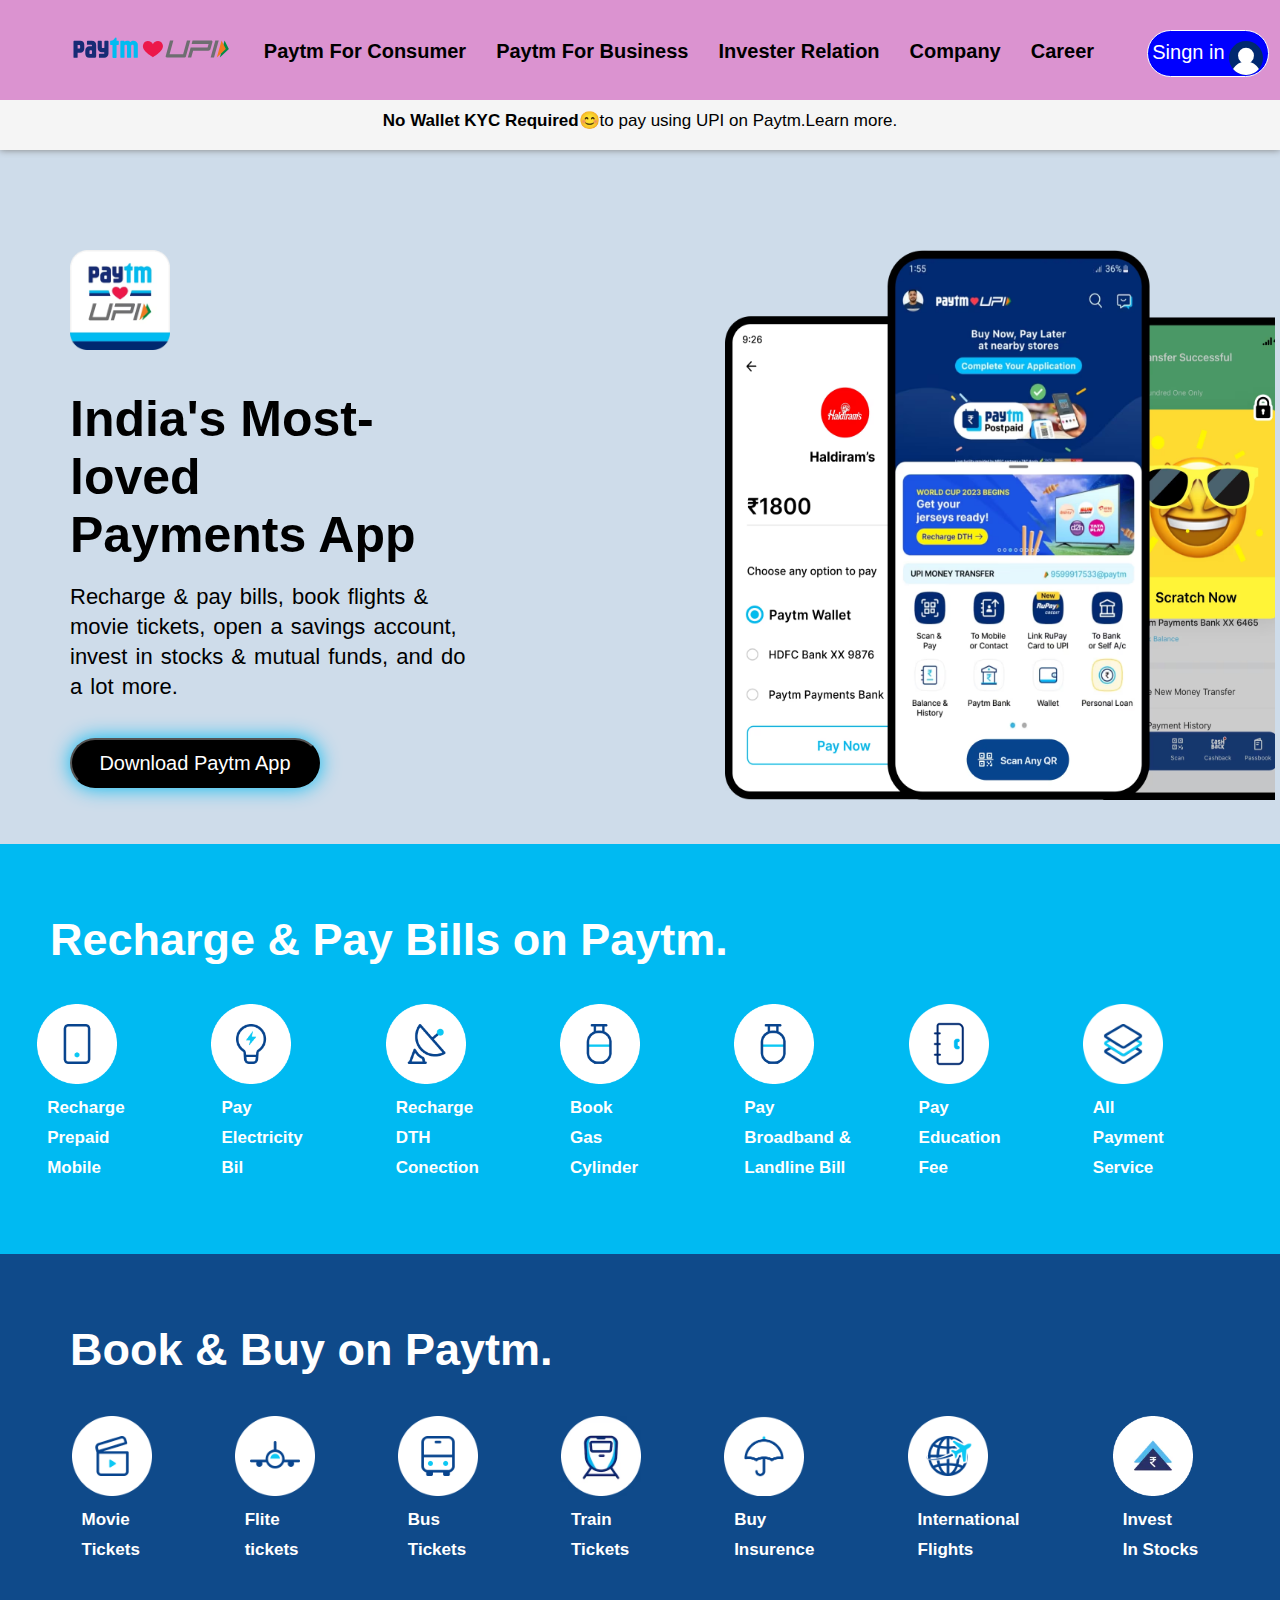
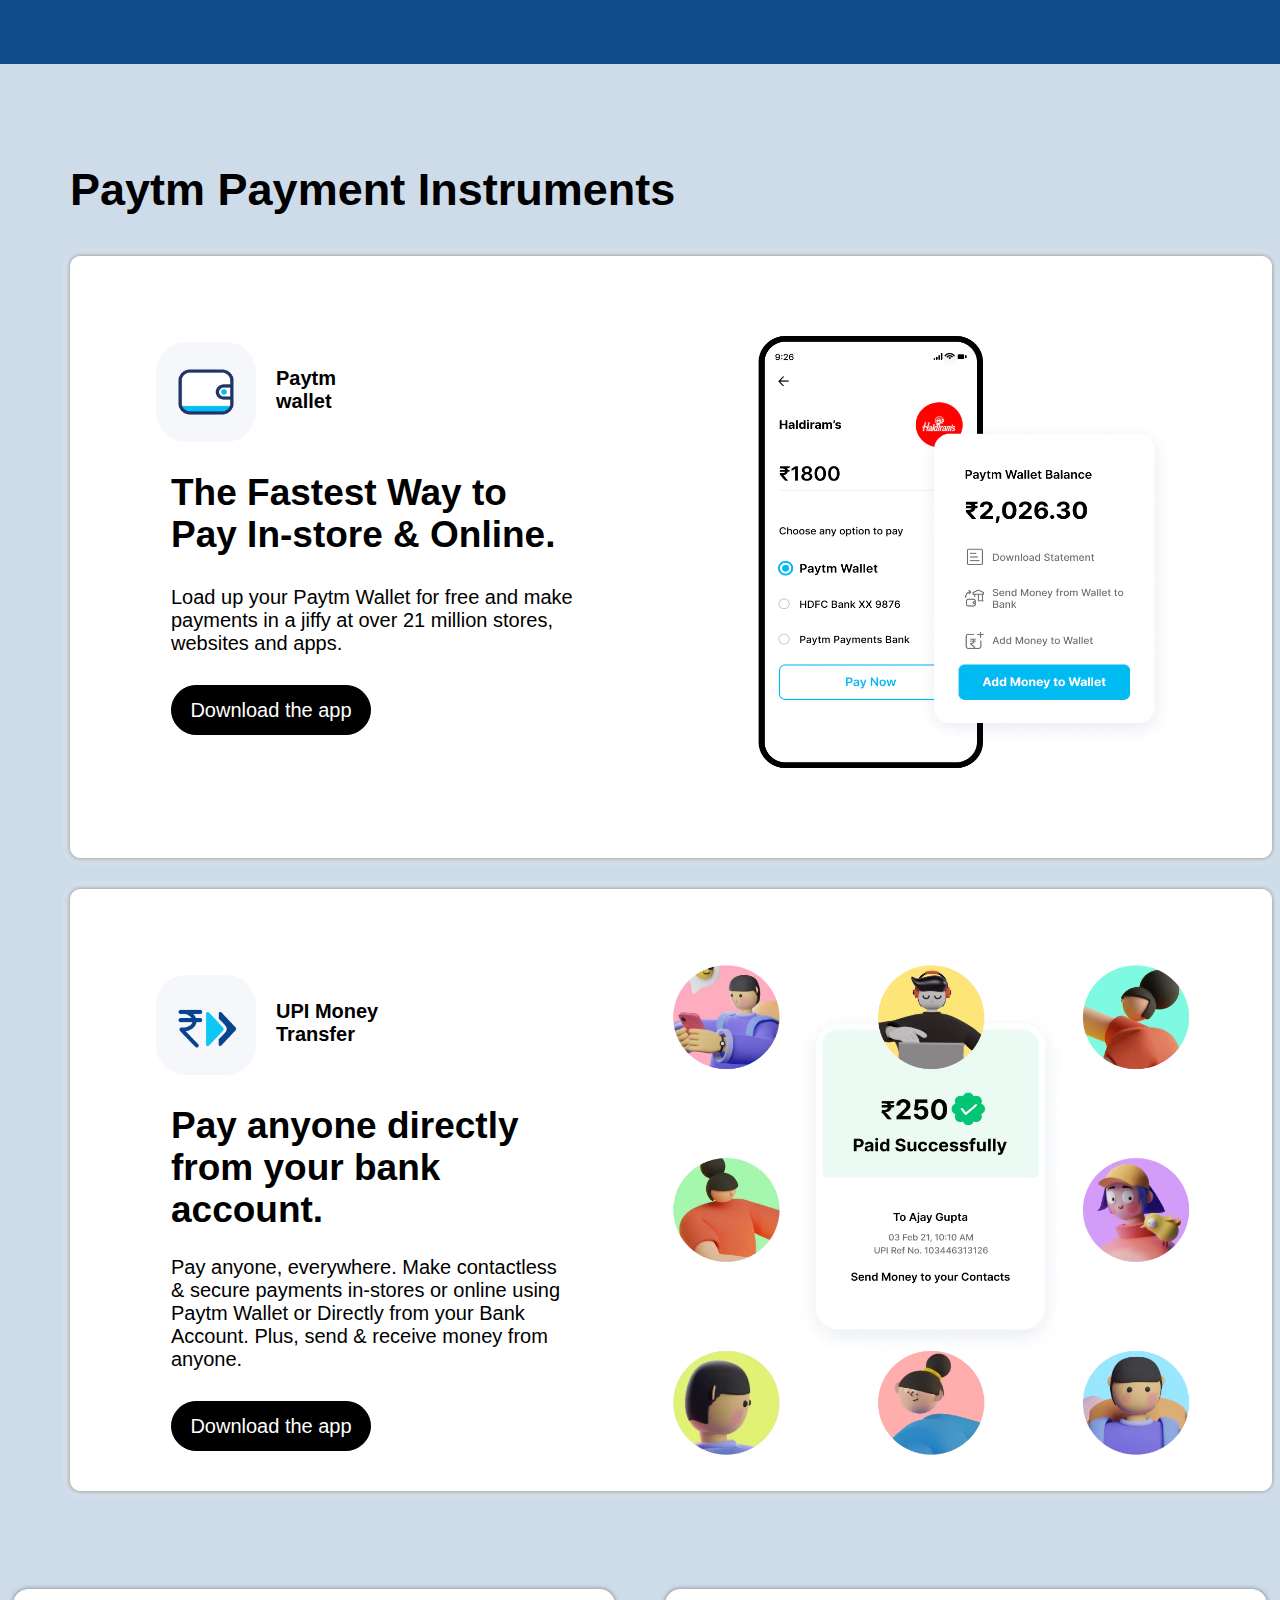
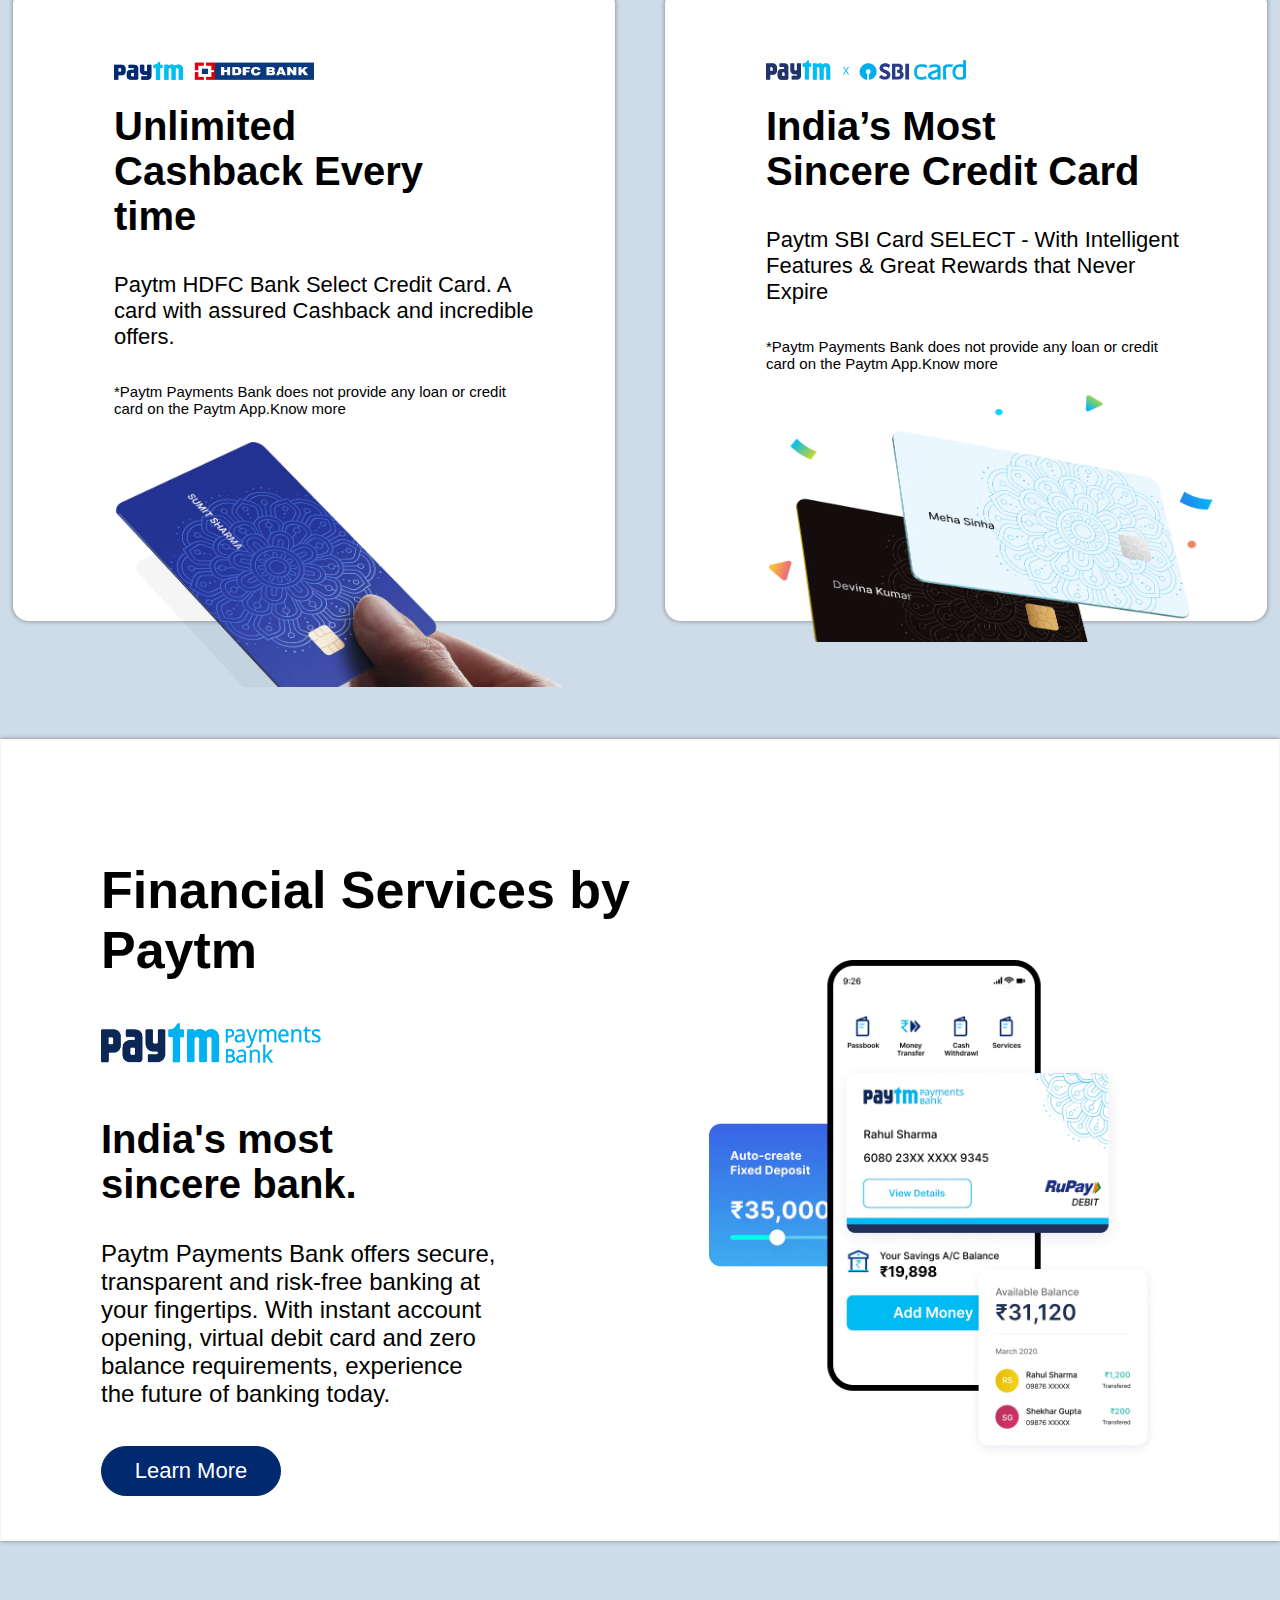
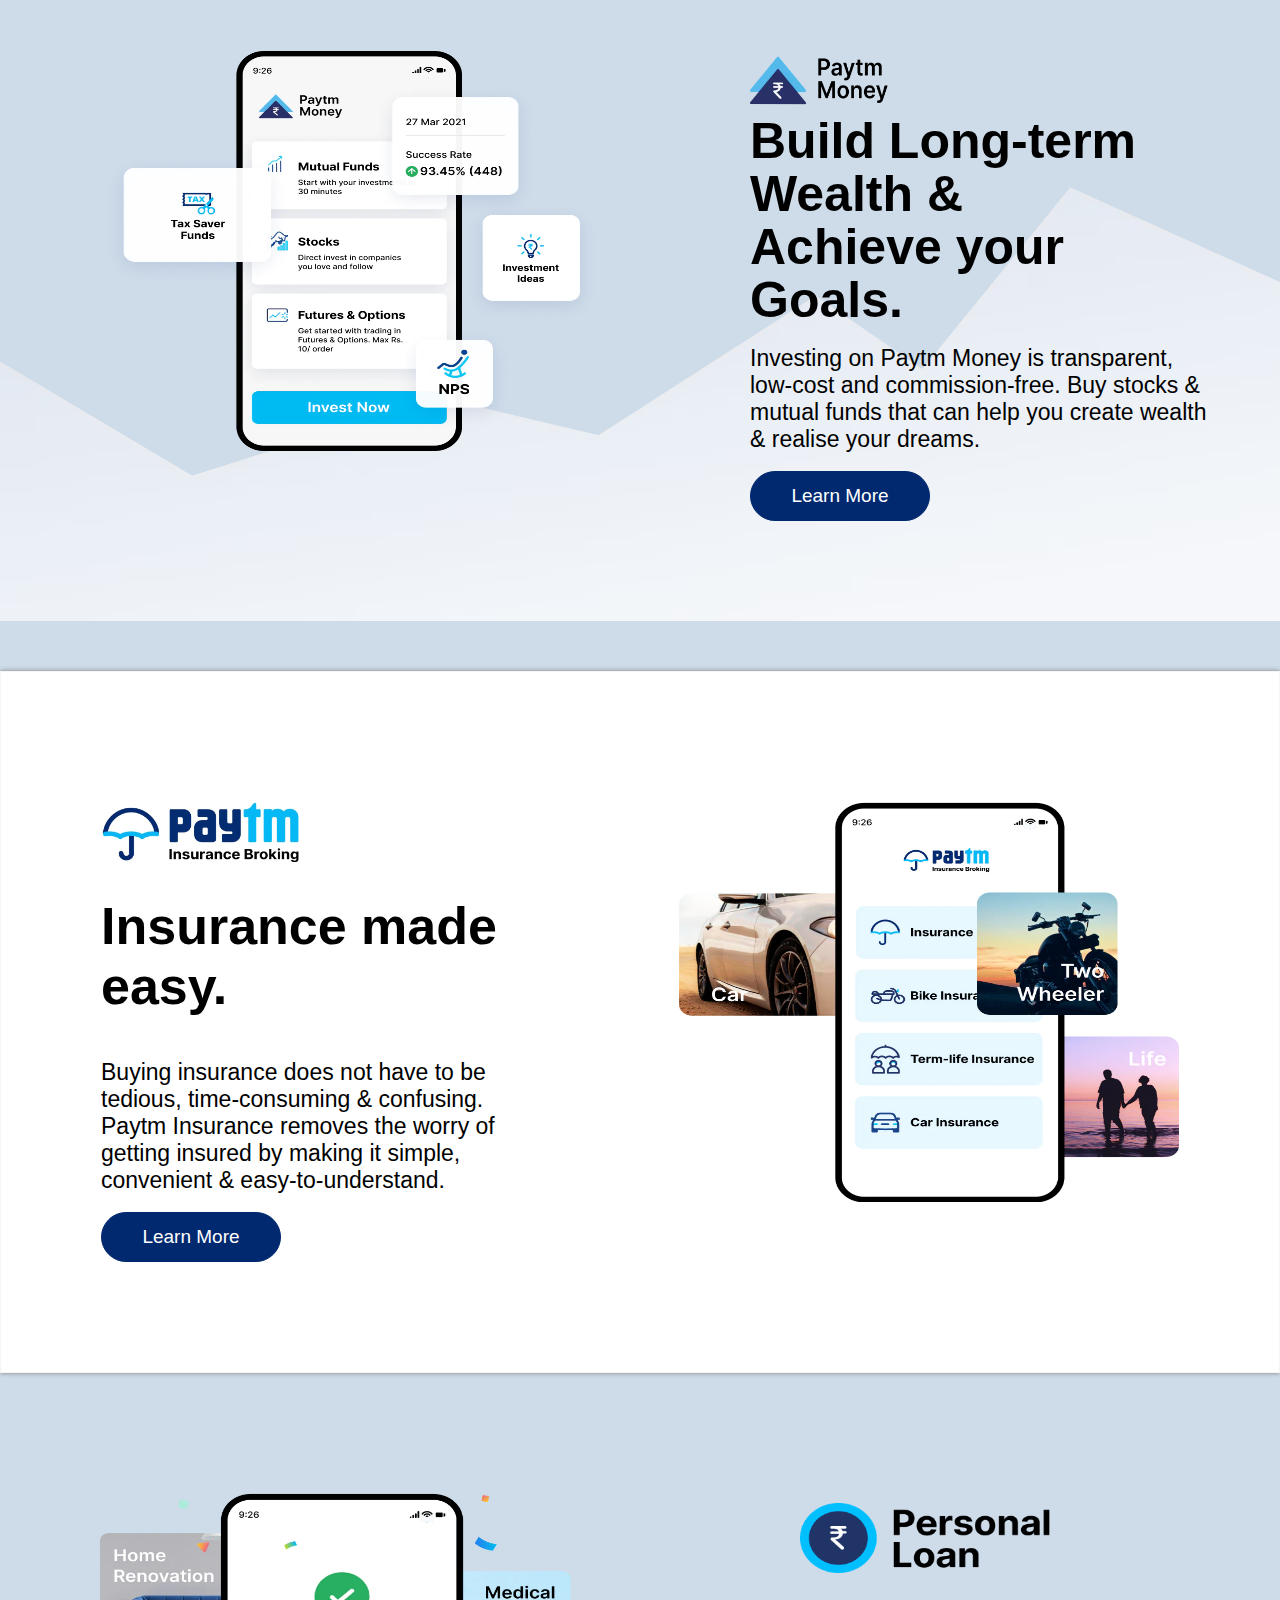
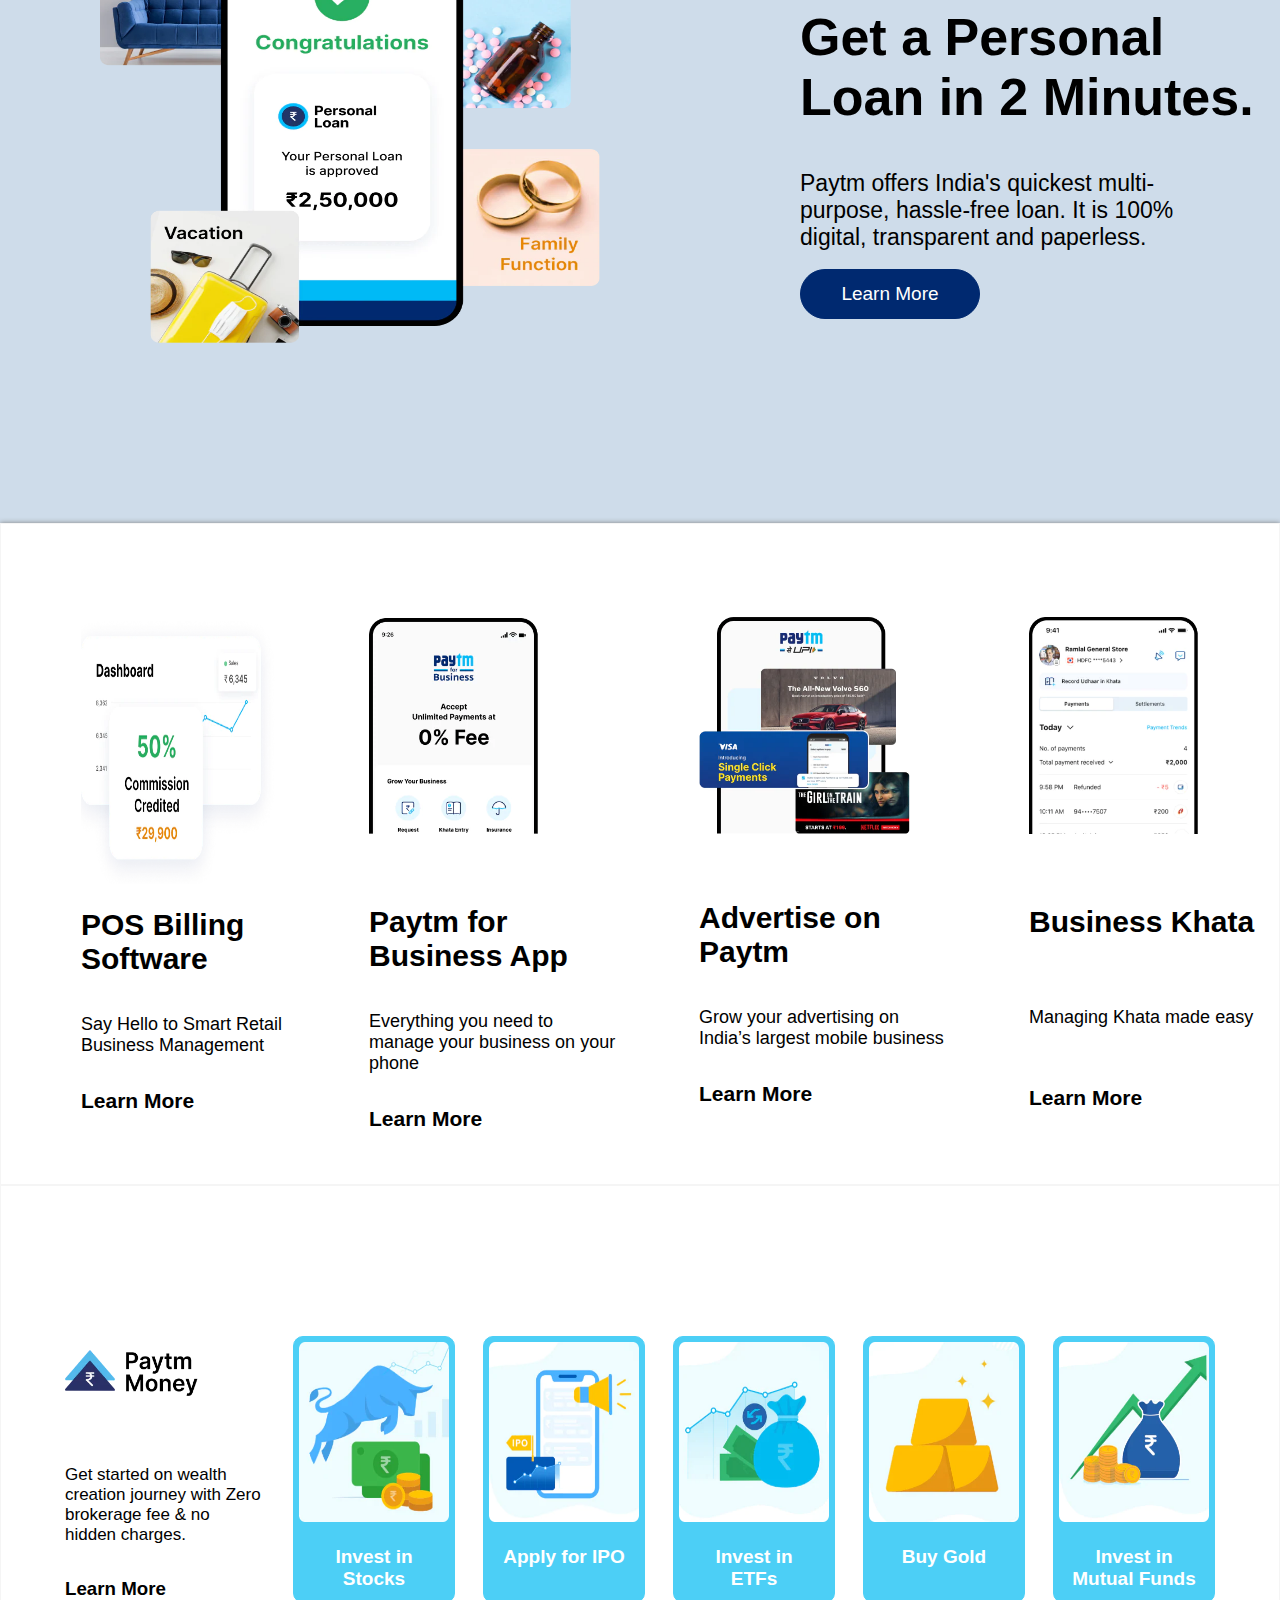
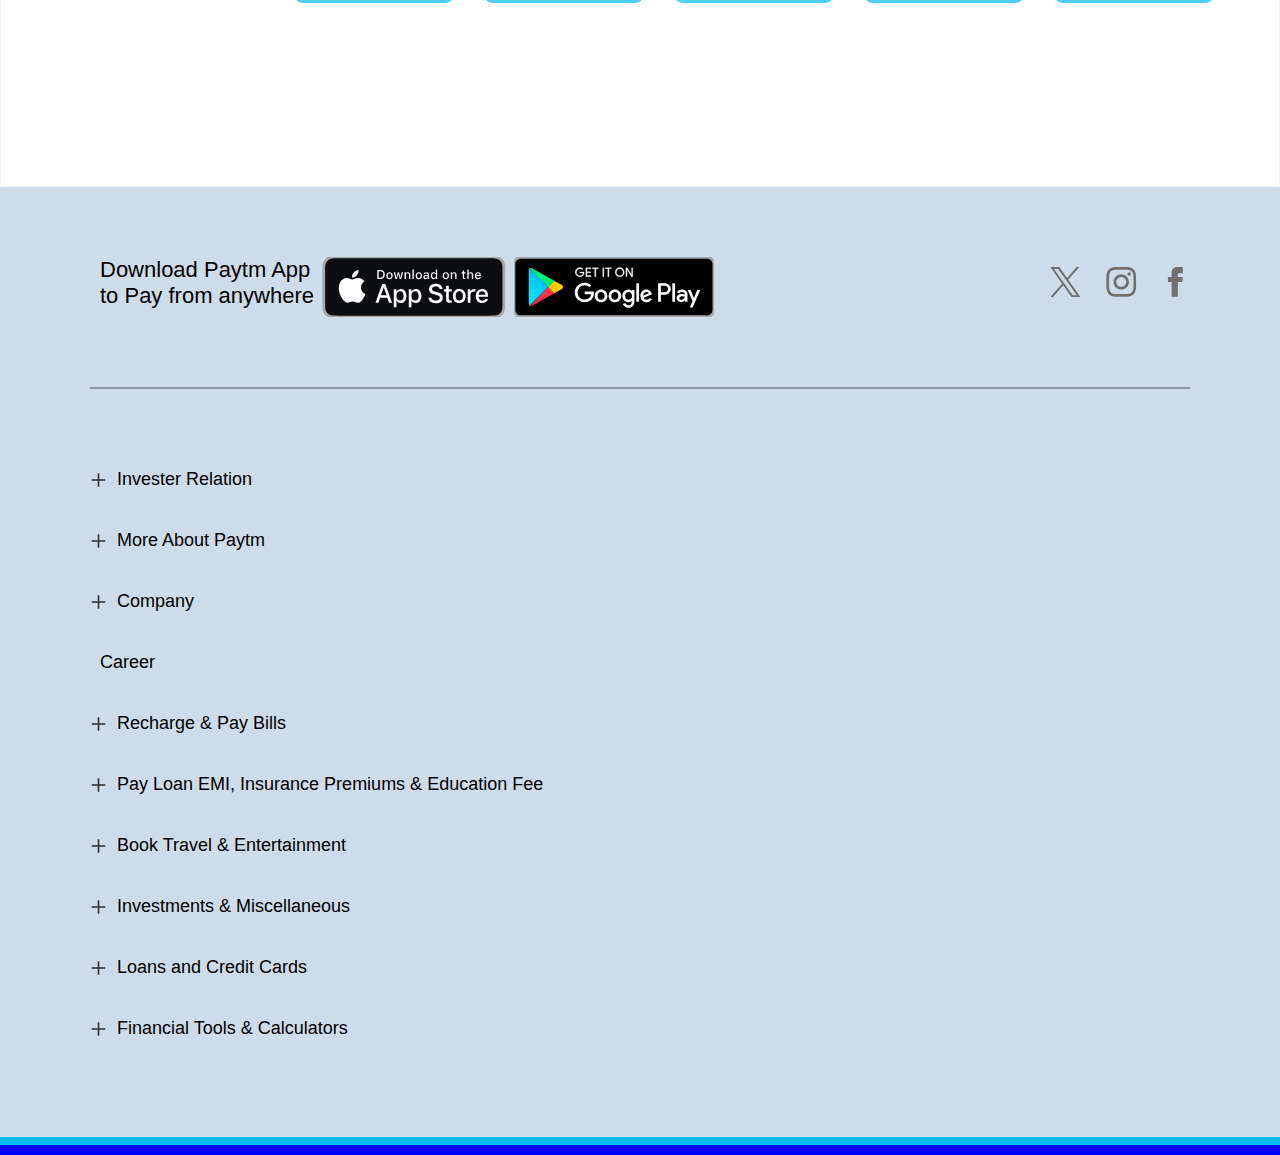
<file: index.html>
<!DOCTYPE html>

<head>
    <title>Paytm clone</title>
    <link rel="stylesheet" href="paytmClone.css" />
    <link rel="icon" href="paytmicon.png" />

</head>

<body>

    <div class="header"> <!--DIV_#1-->
        <div>
            <img src="images/paytm.svg" class="ad-1" />
        </div>
        <div>
            <ul class="ad-2" type="none">
                <li class="ad-3">Paytm For Consumer</li>
                <li class="ad-3">Paytm For Business</li>
                <li class="ad-3">Invester Relation</li>
                <li class="ad-3">Company</li>
                <li class="ad-3">Career</li>
            </ul>
        </div>
        <div class="logo-1">
            <div>
                <a href="#">Singn in</a>
            </div>
            <div>
                <img src="images/pay1.svg" alt="">
            </div>
        </div>
    </div>
    <div style="margin-top: 100px; background-color: rgb(206, 220, 234);"> <!--outside the banner-->
        <div> <!--DIV_#2-->
            <p class="ad-6"><b>No Wallet KYC Required</b>😊to pay using UPI on Paytm.Learn more.</p>
        </div>
        <div class="raper"> <!--DIV_#3-->
            <div class="raper_left"> <!--LEFT-->
                <img style="height: 100px; width: 100px;" src="images/payeeeee.avif" /><br><br><br>
                <h1>India's Most-loved<br> Payments App</h1><br>
                <p style="font-size: 22px; word-spacing: 2px; line-height: 30px;">Recharge & pay bills, book flights &
                    movie tickets, open a savings account, invest in stocks & mutual funds, and do a lot more.</p>
                <br><br>
                <button class="download_button">Download Paytm App</button>
            </div>
            <div class="raper_right"> <!--RIGHT-->
                <img src="images/paytttt.avif" style="height: 550px; width: 550px;" />
            </div>
        </div>


        <div class="services_1"><!--DIV_#4-->
            <h1>Recharge & Pay Bills on Paytm.</h1><br>
            <div class="first_service"> <!--Big DIV-->
                <div class="box-service">
                    <img src="images/pa1.png" height="80px" width="80px" />
                    <p>Recharge</p>
                    <p>Prepaid</p>
                    <p>Mobile</p>
                </div>
                <div class="box-service">
                    <img src="images/pa2.png" style="height: 80px;width: 80px;" />
                    <p>Pay</p>
                    <p>Electricity</p>
                    <p>Bil</p>
                </div>
                <div class="box-service">
                    <img src="images/pa3.png" style="height: 80px;width: 80px;" />
                    <p>Recharge</p>
                    <p>DTH</p>
                    <p>Conection</p>
                </div>
                <div class="box-service">
                    <img src="images/pa4.png" style="height: 80px;width: 80px;" />
                    <p>Book</p>
                    <p>Gas</p>
                    <p>Cylinder</p>
                </div>
                <div class="box-service">
                    <img src="images/pa5.png" style="height: 80px;width: 80px;" />
                    <p>Pay</p>
                    <p>Broadband &</p>
                    <p>Landline Bill</p>
                </div>
                <div class="box-service">
                    <img src="images/pa6.png" style="height: 80px;width: 80px;" />
                    <p>Pay</p>
                    <p>Education</p>
                    <p>Fee</p>
                </div>
                <div class="box-service">
                    <img src="images/pa7.png" style="height: 80px;width: 80px;" />
                    <p>All</p>
                    <p>Payment</p>
                    <p>Service</p>
                </div>

            </div>
        </div>
        <div class="services_2"><!--DIV_#4-->
            <div>
                <h1>Book & Buy on Paytm.</h1>
            </div>
            <div class="second_service"> <!--Big DIV-->
                <div class="box-service-2">
                    <img src="images/ser1.png" style="height: 80px;width: 80px;" />
                    <p>Movie</p>
                    <p>Tickets</p>

                </div>
                <div class="box-service-2">
                    <img src="images/ser2.png" style="height: 80px;width: 80px;" />
                    <p>Flite</p>
                    <p>tickets</p>

                </div>
                <div class="box-service-2">
                    <img src="images/ser3.png" style="height: 80px;width: 80px;" />
                    <p>Bus</p>
                    <p>Tickets</p>

                </div class="box-service-2">
                <div>
                    <img src="images/ser4.png" style="height: 80px;width: 80px;" />
                    <p>Train</p>
                    <p>Tickets</p>

                </div class="box-service-2">
                <div> <img src="images/ser5.png" style="height: 80px;width: 80px;" />
                    <p>Buy</p>
                    <p>Insurence</p>

                </div class="box-service-2">
                <div> <img src="images/ser6.png" style="height: 80px;width: 80px;" />
                    <p>International</p>
                    <p>Flights</p>

                </div>
                <div class="box-service-2">
                    <img src="images/ser7.png.webp" style="height: 80px;width: 80px;" />
                    <p>Invest</p>
                    <p>In Stocks</p>

                </div>
            </div>
        </div>

        <div class="service_3"><!--DIV_#5-->
            <div class="contain">
                <h1>Paytm Payment Instruments</h1>
            </div>

            <div class="raper_box"><!--BIG DIV-->
                <div class="left_raper">
                    <div class="left_data_1">
                        <img src="images/ser10.png" height="100px" width="100px" class="left_data_2" />
                        <h5>Paytm <br>wallet</h5>
                        <!-- <h5>Wallet</h5> -->
                    </div>
                    <h1>The Fastest Way to Pay In-store & Online.</h1>
                    <p>Load up your Paytm Wallet for free and make payments in a jiffy at over 21 million stores,
                        websites and apps.</p>
                    <div class="butt">
                        <button>Download the app</button>
                    </div>
                </div>
                <div class="right_raper">
                    <img src="images/storeimage.webp" height="450px" width="550px" />
                </div>
            </div>
        </div>
        <div class="service_4"><!--DIV_#6-->
            <div class="raper_box_2"><!--BIG DIV-->
                <div class="left_raper_2">
                    <div class="left_data_3">
                        <img src="images/arrow.png" height="100px" width="100px" class="left_data_4" />
                        <h5>UPI Money <br>Transfer</h5>
                        <!-- <h5>Wallet</h5> -->
                    </div>
                    <h1>Pay anyone directly from your bank account.</h1>
                    <p>Pay anyone, everywhere. Make contactless & secure payments in-stores or online using Paytm Wallet
                        or Directly from your Bank Account. Plus, send & receive money from anyone.</p>
                    <div class="butt_2">
                        <button>Download the app</button>
                    </div>
                </div>
                <div class="right_raper_2">
                    <img src="images/service2.jpg" height="500px" width="600px" />
                </div>
            </div>
        </div>

        <div class="service_5"><!--DIV_#7-->
            <div class="left_para">
                <img src="images/leftimg-1.png" height="70px" width="200px" /><br>
                <h2>Unlimited Cashback Every time</h2><br>
                <h5>Paytm HDFC Bank Select Credit Card. A card with assured Cashback and incredible offers.</h5><br>
                <p>*Paytm Payments Bank does not provide any loan or credit card on the Paytm App.Know more</p>
                <img src="images/leftimg-2.webp" height="250px" width="450px" />
            </div>
            <div class="right_para">
                <img src="images/rightimg-1.png" height="20px" width="200px" /><br>
                <h2>India’s Most Sincere Credit Card</h2><br>
                <h5>Paytm SBI Card SELECT - With Intelligent Features & Great Rewards that Never Expire</h5><br>
                <p>*Paytm Payments Bank does not provide any loan or credit card on the Paytm App.Know more</p>
                <img src="images/rightimg-2.webp" height="250px" width="450px" />
            </div>
        </div>

        <div class="service_6"><!--DIV_#8-->
            <div class="left_para_2">
                <h2>Financial Services by Paytm </h2><br>
                <img src="images/cachllll.png" height="40px" width="220px" /><br>
                <h3>India's most sincere bank.</h3><br>
                <p>Paytm Payments Bank offers secure, transparent and risk-free banking at your fingertips. With instant
                    account opening, virtual debit card and zero balance requirements, experience the future of banking
                    today.</p><br>
                <button>Learn More</button>
            </div>
            <div class="right_para_2">
                <img src="images/cachimg.webp" height="500px" width="450px" />
            </div>
        </div>

        <div class="service_7"><!--DIV_#9-->
            <div class="raper_box_3"> <!--Big Div-->
                <div class="left_para_3"><!--left div-->
                    <img src="images/investimg.webp" height="400" width="500" />
                </div>
                <div class="right_para_3"><!--right div-->
                    <img src="images/moneylogo.webp" height="60px" width="150px" />
                    <!-- <h5>Paytm <br>Money</h5> -->
                    <h1>Build Long-term Wealth & Achieve your Goals.</h1><br>
                    <p>Investing on Paytm Money is transparent, low-cost and commission-free. Buy stocks & mutual funds
                        that can help you create wealth & realise your dreams.</p><br>
                    <button>Learn More</button>
                </div>
            </div>
        </div>

        <div class="service_8"><!--DIV_#10-->
            <div class="raper_box_4"><!--big div-->
                <div class="left_para_4"><!--left div-->
                    <img src="images/car1.webp" height="60px" width="200px" /><br>
                    <h2>Insurance made easy.</h2><br>
                    <p>Buying insurance does not have to be tedious, time-consuming & confusing. Paytm Insurance removes
                        the worry of getting insured by making it simple, convenient & easy-to-understand.</p><br>
                    <button>Learn More</button>
                </div>
                <div class="right_para_4"><!--right div-->
                    <img src="images/car2.webp" height="400px" width="500px" />
                </div>
            </div>
        </div>
        <div class="service_9"><!--DIV_#11-->
            <div class="left_para_5"><!--left_div-->
                <img src="images/medical1.webp" height="450px" width="500px" />
            </div>
            <div class="right_para_5"><!--right_div-->
                <img src="images/madical2.png" height="70px" width="250px" /><br>
                <h2>Get a Personal Loan in 2 Minutes.</h2><br>
                <p>Paytm offers India's quickest multi-purpose, hassle-free loan. It is 100% digital, transparent and
                    paperless.</p><br>
                <button> Learn More</button>
            </div>
        </div>
        <div class="service_10"><!--div_#12-->
            <div class="raper_box_5"> <!--big div-->
                <div class="equal-box one">
                    <img src="images/ccc1.webp" height="300px" width="200px" /><br>
                    <h2>POS Billing Software</h2><br>
                    <p>Say Hello to Smart Retail Business Management</p><br>
                    <h5>Learn More</h5>
                </div>
                <div class="equal-box two">
                    <img src="images/ccc2.webp" height="250px" width="270px" /><br>
                    <h2>Paytm for Business App</h2><br>
                    <p>Everything you need to manage your business on your phone</p><br>
                    <h5>Learn More</h5>
                </div>
                <div class="equal-box three">
                    <img src="images/ccc3.webp" height="250px" width="270px" /><br>
                    <h2>Advertise on Paytm</h2><br>
                    <p>Grow your advertising on India’s largest mobile business</p><br>
                    <h5>Learn More</h5>
                </div>
                <div class="equal-box four">
                    <img src="images/ccc4.webp" height="250px" width="270px" /><br>
                    <h2>Business Khata</h2><br>
                    <p>Managing Khata made easy</p><br>
                    <h5>Learn More</h5>
                </div>
            </div>
        </div>

        <div class="service_11"><!--DIV_#12-->
            <div class="raper_box_6"><!--Big Div-->
                <div class="work_box">
                    <img src="images/d.webp" height="60px" width="150px" /><br>
                    <p>Get started on wealth creation journey with Zero brokerage fee & no hidden charges.</p><br>
                    <h3>Learn More</h3>
                </div>
                <div class="work_box_next">
                    <img src="images/d1.webp" height="180px" width="150px" /><br>
                    <p>Invest in <br>Stocks</p>
                </div>
                <div class="work_box_next">
                    <img src="images/d2.webp" height="180px" width="150px" /><br>
                    <p>Apply for IPO</p>
                </div>
                <div class="work_box_next">
                    <img src="images/d3.webp" height="180px" width="150px" /><br>
                    <p>Invest in <br>ETFs</p>
                </div>
                <div class="work_box_next">
                    <img src="images/d4.webp" height="180px" width="150px" /><br>
                    <p>Buy Gold</p>
                </div>
                <div class="work_box_next">
                    <img src="images/d5.webp" height="180px" width="150px" /><br>
                    <p>Invest in<br> Mutual Funds</p>
                </div>
            </div>
        </div>

        <div class="header_para"><!--DIV_#12-->
            <div class="header_box">
                <div class="header_data">
                    <p>Download Paytm App<br> to Pay from anywhere</p>
                    <img src="images/latestimg1.svg" height="60px" width="200px" />
                    <img src="images/latestimg2.svg" height="60px" width="200px" />
                </div>
                <div class="header_data_2">
                    <img src="images/latestimg3.svg" height="30px" width="50px" />
                    <img src="images/latestimg4.svg" height="30px" width="50px" />
                    <img src="images/latestimg5.svg" height="30px" width="50px" />
                </div>
            </div>
            <div class="line_1"></div>
            <div class="header_data_3">
                <img src="images/plus.svg" height="14px" width="17px" />
                <p>Invester Relation</p>
            </div>
            <!-- <div class="header_data_4">
                <p>Home</p>
                <p>Financial</p>
                <p>Filings & Press Releases</p>
                <p>News & Events</p>
                <p>Corporate Governance</p>
                <p>Resources</p>
            </div> -->

            <div class="header_data_5">
                <img src="images/plus.svg" height="14px" width="17px" />
                <p>More About Paytm</p>
            </div>
            <div class="header_data_5">
                <img src="images/plus.svg" height="14px" width="17px" />
                <p>Company</p>
            </div>
            <div class="header_data_5">
                <!-- <img src="plus.svg" height="14px" width="17px"/> -->
                <p>Career</p>
            </div>
            <div class="header_data_5">
                <img src="images/plus.svg" height="14px" width="17px" />
                <p>Recharge & Pay Bills</p>
            </div>
            <div class="header_data_5">
                <img src="images/plus.svg" height="14px" width="17px" />
                <p>Pay Loan EMI, Insurance Premiums & Education Fee </p>
            </div>
            <div class="header_data_5">
                <img src="images/plus.svg" height="14px" width="17px" />
                <p>Book Travel & Entertainment </p>
            </div>
            <div class="header_data_5">
                <img src="images/plus.svg" height="14px" width="17px" />
                <p>Investments & Miscellaneous </p>
            </div>
            <div class="header_data_5">
                <img src="images/plus.svg" height="14px" width="17px" />
                <p>Loans and Credit Cards </p>
            </div> 
            <div class="header_data_5">
                <img src="images/plus.svg" height="14px" width="17px" />
                <p>Financial Tools & Calculators </p>
            </div>
        </div>


    </div> <!--OUTSIDE BANNER CLOSE-->
    <div class="bottom_color"></div>
    <div class="bottom_color_2"></div>
</body>

</html>
</file>
<file: paytmClone.css>
* {
    font-family: 'Gill Sans', 'Gill Sans MT', Calibri, 'Trebuchet MS', sans-serif;
    padding: 0%;
    margin: 0%;
}

h1 {
    font-weight: bold;
    font-size: 50px;
}

.header {
    height: 100px;
    background-color: rgb(219, 147, 208);
    position: fixed;
    top: 0px;
    left: 0px;
    right: 0px;
    display: flex;
    justify-content: space-around;
}

.ad-1 {
    padding-left: 50px;
    padding-top: 20px;
}

.ad-2 {
    display: flex;
    padding-top: 20px;
}

.ad-3 {
    font-size: 20px;
    margin-right: 30px;
    font-weight: 550;
    margin-top: 20px;
}

.logo {
    display: flex;
    border: 1px solid white;
    border-radius: 40px;
    height: 45px;
    width: 121px;
    margin-top: 20px;
    background-color: #00baf2;
    margin-right: 50px;
}

.ad-4 {
    font-size: 20px;
    padding-left: 10px;
    /* padding-top: 5px; */
    color: white;
    /* padding-bottom: 10px; */
    font-family: sans-serif;
}

.logo-1 {
    padding-top: 10px;
    margin-top: 30px;
    height: 35px;
    width: 120px;
    justify-content: space-evenly;
    display: flex;
    border: 1px solid white;
    background-color: blue;
    border-radius: 30px;
}

.logo-1 a {

    padding-top: 10px;
    text-decoration: none;
    font-size: 20px;
    color: white;
}

.ad-5 {

    height: 42px;
    width: 29px;
    margin-left: 25px;
}

.ad-6 {
    /* margin-top:120px ; */
    font-size: 17px;
    height: 40px;
    padding-top: 10px;
    background-color: rgb(245, 245, 245);
    text-align: center;
    box-shadow: 0 0 7px gray;
}

.raper {

    /* margin-top: 100px; */
    display: flex;
    justify-content: space-between;
    /* padding-top: 150px; */
    padding-left: 70px;
    padding-right: 5px;
    padding-top: 100px;
    padding-bottom: 40px;

}

.raper_left {
    padding-right: 200px;

}

.raper_right {
    padding-left: 50px;


}

.download_button {
    background-color: black;
    color: white;
    /* font-weight: bold; */
    font-size: 20px;
    border-radius: 30px;
    text-align: center;
    height: 50px;
    width: 250px;
    box-shadow: 0 0 20px #00baf2;
}

.download_button:hover {
    background: #00baf2;
    box-shadow: 0 0 20px black;
}

.services_1 {
    padding-top: 30px;
    padding-bottom: 30px;
    padding-left: 30px;
    padding-right: 30px;
    /* display: flex; */
    background-color: #00baf2;
    height: 350px;
    left: 0;
    right: 0;

}

.first_service {
    display: flex;
    justify-content: space-around;
}

.first_service p {
    margin: 10px;
    font-size: 17px;
    font-weight: 700;
    line-height: 20px;
    color: #fff;
}

.services_1 h1 {
    font-size: 45px;
    font-weight: 800;
    display: flex;
    align-items: center;
    margin-top: 40px;
    /* margin-bottom: 30px; */
    margin-left: 20px;
    color: white;
    font-family: 'Gill Sans', 'Gill Sans MT', Calibri, 'Trebuchet MS', sans-serif;

}

.box-service {
    margin-top: 20px;
    height: 250px;
    width: 160px;
}

/* .first_service :hover{
    height:250px;
    width:160px;
    text-align: center;
    background-color: red;
} */
/* .box-service :hover{
    background-color: gray;
    border: 1px solid gray;
    border-radius: 20px;
    /* box-shadow: 0 0 5px ghostwhite; 
    height: 200px;
    width: 200px;
} */
.services_2 {
    padding-top: 30px;
    padding-bottom: 30px;
    padding-left: 30px;
    padding-right: 30px;
    /* display: flex; */
    background-color: rgb(15, 74, 138);
    height: 350px;
    left: 0;
    right: 0;

}

.services_2 h1 {
    color: white;
    font-size: 45px;
    font-weight: 600;
    display: flex;
    align-items: center;
    margin-top: 40px;
    margin-bottom: 40px;
    margin-left: 40px;

}

.second_service {
    display: flex;
    justify-content: space-around;
}

.second_service p {
    margin: 10px;
    font-size: 17px;
    font-weight: 800;
    line-height: 20px;
    color: #fff;
}

.service_3 {
    /* background-color: rgb(245,247,250); */
    height: 700px;

}

.service_3 h1 {
    color: black;
    font-size: 45px;
    font-weight: 600;
    display: flex;
    align-items: center;
    margin-top: 40px;
    margin-bottom: 40px;
    margin-left: 50px;
}

.raper_box {

    height: 600px;
    width: 1200px;
    background-color: white;
    margin-left: 70px;
    display: flex;
    justify-content: space-between;
    border: 1px solid white;
    box-shadow: 0 0 5px gray, 0 0 10px whitesmoke;
    border-radius: 10px;
    /* margin-top: 100px; */
}

.contain {
    padding-left: 20px;
    margin-top: 100px;
}

.left_data_1 {
    display: flex;
}

.left_data_2 {
    padding-top: 35px;
    padding-left: 35px;
}

.left_data_1 h5 {
    padding-top: 60px;
    font-size: 20px;
    margin-left: 20px;
}

/* .left_data_3{
    font-size: 10px;

} */
.left_raper {
    padding-left: 50px;
    padding-top: 50px;
}

.right_raper {
    padding-top: 70px;
    padding-right: 40px;
}

.left_raper h1 {
    font-size: 37px;
    font-weight: 800;
    margin-top: 30px;
    padding-right: 100px;
    /* padding-left: 10px; */
    font-family: 'Gill Sans', 'Gill Sans MT', Calibri, 'Trebuchet MS', sans-serif;
}

.left_raper p {
    font-size: 20px;
    padding-left: 50px;
    font-weight: 520;
    margin-top: -10px;
    padding-right: 60px;
}

.left_raper button {
    height: 50px;
    width: 200px;
    color: white;
    background-color: black;
    border: 1px solid black;
    border-radius: 30px;
    font-size: 20px;
    /* margin-top: 50px; */
    /* padding-left: 120px; */
}

.left_raper button:hover {
    background: #00baf2;
    box-shadow: 0 0 20px black;
}

.butt {
    margin-top: 30px;
    padding-left: 50px;
}

.service_4 {
    margin-top: 25px;
    /* background-color: rgb(245,247,250); */
    height: 700px;

}

.raper_box_2 {

    height: 600px;
    width: 1200px;
    background-color: white;
    margin-left: 70px;
    display: flex;
    justify-content: space-between;
    border: 1px solid white;
    box-shadow: 0 0 5px gray, 0 0 10px whitesmoke;
    border-radius: 10px;
    /* margin-top: 100px; */
}

.left_data_3 {
    display: flex;
}

.left_data_4 {
    padding-top: 35px;
    padding-left: 35px;
}

.left_data_3 h5 {
    padding-top: 60px;
    font-size: 20px;
    margin-left: 20px;
}

/* .left_data_3{
    font-size: 10px;

} */
.left_raper_2 {
    padding-left: 50px;
    padding-top: 50px;
}

.right_raper_2 {
    padding-top: 70px;
    padding-right: 40px;
}

.left_raper_2 h1 {
    font-size: 37px;
    font-weight: 800;
    margin-top: 30px;
    padding-right: 50px;
    padding-left: 50px;
    /* padding-left: 10px; */
    font-family: 'Gill Sans', 'Gill Sans MT', Calibri, 'Trebuchet MS', sans-serif;
}

.left_raper_2 p {
    font-size: 20px;
    padding-left: 50px;
    font-weight: 520;
    margin-top: 25px;
    padding-right: 60px;
}

.left_raper_2 button {
    height: 50px;
    width: 200px;
    color: white;
    background-color: black;
    border: 1px solid black;
    border-radius: 30px;
    font-size: 20px;
    /* margin-top: 50px; */
    /* padding-left: 120px; */
}

.left_raper_2 button:hover {
    background: #00baf2;
    box-shadow: 0 0 20px black;
    font-size: 22px;
}

.butt_2 {
    margin-top: 30px;
    padding-left: 50px;
}

.service_5 {
    height: 700px;
    display: flex;
    justify-content: center;
}

.left_para {
    height: 610px;
    width: 450px;
    background-color: white;
    border: 1px solid white;
    border-radius: 15px;
    box-shadow: 0 0 5px gray;
    margin-right: 50px;
    padding-left: 100px;
    padding-top: 20px;
    padding-right: 50px;
}

.left_para h5 {
    font-size: 22px;
    font-weight: 400;
    margin-top: 15px;
    padding-right: 20px;
    margin-bottom: 15px;
    font-weight: 530;
}

.left_para p {
    font-size: 15px;
    padding-right: 50px;
    margin-bottom: 20px;

}

.left_para h2 {
    font-size: 40px;
    font-weight: 900;
    padding-right: 70px;
    margin-top: 20px;
}

.right_para {
    height: 560px;
    width: 450px;
    background-color: white;
    border: 1px solid white;
    border-radius: 15px;
    box-shadow: 0 0 5px gray;
    padding-left: 100px;
    padding-top: 70px;
    padding-right: 50px;
}

.right_para h2 {
    font-size: 40px;
    font-weight: 900;
    padding-right: 70px;
    margin-top: 20px;
}

.right_para h5 {
    font-size: 22px;
    font-weight: 400;
    margin-top: 15px;
    padding-right: 20px;
    margin-bottom: 15px;
    font-weight: 530;
}

.right_para p {
    font-size: 15px;
    padding-right: 50px;
    margin-bottom: 20px;
}

.service_6 {
    height: 800px;
    display: flex;
    justify-content: center;
    left: 0px;
    right: 0px;
    background-color: white;
    border: 1px solid whitesmoke;
    box-shadow: 0 0 5px gray;
    margin-top: 50px;

}

.left_para_2 {
    margin-left: 100px;
    margin-top: 120px;

}

.left_para_2 h2 {
    font-size: 52px;
    font-weight: 900;
    margin-bottom: 25px;
}

.left_para_2 h3 {
    font-size: 40px;
    font-weight: 800;
    margin-top: 50px;
    padding-right: 350px;
    padding-bottom: 15px;
}

.left_para_2 p {
    font-size: 24px;
    font-weight: 500;
    padding-right: 210px;
    padding-bottom: 20px;
}

.left_para_2 button {
    height: 50px;
    width: 180px;
    background-color: rgb(0, 41, 112);
    border: 1px solid rgb(0, 41, 112);
    border-radius: 30px;
    font-size: 22px;
    color: white;

}

.left_para_2 button:hover {
    background: #00baf2;
    box-shadow: 0 0 20px black;
    font-size: 22px;
}

.right_para_2 {
    margin-top: 220px;
    margin-right: 120px;
}

.service_7 {
    height: 650px;
    margin-top: 30px;
    /* display: flex;
     justify-content: center; */
    background-image: url(images/background2.avif);
    background-size: cover;
}

.raper_box_3 {
    /* background-color: white;
    border: 1px solid whitesmoke;
    box-shadow: 0 0 10px gray;
    height:550px ; */
    display: flex;
    justify-content: center;

}

.left_para_3 {
    padding-top: 80px;
    margin-left: 100px;
}

.right_para_3 {
    padding-top: 80px;
    margin-left: 150px;
    /* padding-right: 180px; */
}

.right_para_3 p {
    font-size: 23px;
    font-weight: 500;
    padding-right: 70px;
}

.right_para_3 h1 {
    font-size: 50px;
    padding-right: 120px;
    line-height: 53px;
    font-weight: 600;
    font-family: 'Gill Sans', 'Gill Sans MT', Calibri, 'Trebuchet MS', sans-serif;
}

.right_para_3 button {
    background-color: rgb(0, 41, 112);
    color: white;
    height: 50px;
    width: 180px;
    border: 1px solid rgb(0, 41, 112);
    border-radius: 30px;
    font-size: 19px;

}

.right_para_3 button:hover {
    background: #00baf2;
    box-shadow: 0 0 20px black;
    font-size: 22px;
}

.service_8 {
    height: 700px;
    display: flex;
    justify-content: center;
    left: 0px;
    right: 0px;
    background-color: white;
    border: 1px solid whitesmoke;
    box-shadow: 0 0 5px gray;
    margin-top: 50px;
}

.raper_box_4 {
    display: flex;
    justify-content: center;
}

.left_para_4 {
    padding-top: 130px;
    padding-left: 100px;
}

.left_para_4 h2 {
    font-size: 52px;
    font-weight: 900;
    margin-bottom: 25px;
    margin-top: 30px;
}

.left_para_4 p {
    font-size: 23px;
    font-weight: 500;
    padding-right: 70px;

}

.left_para_4 button {
    background-color: rgb(0, 41, 112);
    color: white;
    height: 50px;
    width: 180px;
    border: 1px solid rgb(0, 41, 112);
    border-radius: 30px;
    font-size: 19px;

}

.left_para_4 button:hover {
    background: #00baf2;
    box-shadow: 0 0 20px black;
    font-size: 22px;
}

.right_para_4 {
    padding-top: 130px;
    margin-left: 100px;
    margin-right: 100px;

}

.service_9 {
    height: 700px;
    display: flex;
    justify-content: center;
    left: 0px;
    right: 0px;
    margin-top: 50px;
}

.left_para_5 {
    padding-top: 70px;
    margin-left: 100px;
    margin-right: 100px;
}

.right_para_5 {
    padding-top: 80px;
    padding-left: 100px;
}

.right_para_5 h2 {
    font-size: 52px;
    font-weight: 900;
    margin-bottom: 25px;
    margin-top: 30px;
}

.right_para_5 p {
    font-size: 23px;
    font-weight: 500;
    padding-right: 70px;
}

.right_para_5 button {
    background-color: rgb(0, 41, 112);
    color: white;
    height: 50px;
    width: 180px;
    border: 1px solid rgb(0, 41, 112);
    border-radius: 30px;
    font-size: 19px;
}
.right_para_5 button:hover{
    background: #00baf2;
    box-shadow: 0 0 20px black;
    font-size: 22px;
}

.service_10 {
    background-color: white;
    height: 660px;
    border: 1px solid whitesmoke;
    box-shadow: 0 0 5px gray;
}

.raper_box_5 {
    display: flex;
    justify-content: space-evenly;
    /* margin-left: 50px; */
    padding-top: 60px;
    /* padding-bottom: 70px; */
}

.equal-box {
    padding-left: 80px;
    height: 300px;
    width: 250px;
}

/* .equal-box:hover{
    height: 350px;
    width: 250px;
} */
.equal-box h2 {
    font-size: 30px;
    padding-top: 20px;
    padding-bottom: 20px;
    font-weight: 600;
}

.equal-box p {
    font-size: 18px;
    padding-bottom: 15px;
}

.equal-box h5 {
    font-size: 21px;
    font-weight: 550;

}

.two h2 {
    padding-top: 67px;

}

.three h2 {
    padding-top: 63px;
    /* padding-bottom: 100px; */

}

/* .three p{
    padding-top: -20px;

} */

.four h2 {
    padding-top: 67px;
    padding-bottom: 50px;
}

.four p {
    padding-bottom: 40px;
}

/* .three h5{
    padding-bottom: 500px;
} */
.service_11 {
    background-color: white;
    height: 600px;
    border: 1px solid whitesmoke;
}

.raper_box_6 {
    display: flex;
    justify-content: space-around;
    padding-top: 150px;
    padding-left: 50px;
    padding-right: 50px;
}

.work_box {
    height: 300px;
    width: 200px;
    padding-top: 5px;

}

.work_box p {
    font-size: 17px;
    font-weight: 500;
    padding-top: 60px;
    padding-bottom: 15px;
}

.work_box_next {
    height: 260px;
    width: 160px;
    background-color: rgb(76, 207, 246);
    border: 1px solid rgb(76, 207, 246);
    border-radius: 10px;
    text-align: center;
    padding-top: 5px;

}

.work_box_next p {
    font-size: 19px;
    font-weight: 600;
    color: white;
    padding-top: 20px;
}

.work_box_next img:hover {
    height: 195px;
    width: 160px;
}

.header_para {
    height: 950px;

}

.header_box {
    display: flex;
    justify-content: space-between;
}

.header_data {
    display: flex;
    padding-top: 70px;
    padding-left: 100px;
}

.header_data p {
    font-size: 22px;
    font-weight: 500;
}

.header_data_2 {
    padding-top: 80px;
    padding-right: 80px;
    padding-left: 50px;
}

.line_1 {
    margin-top: 70px;
    border: 0.5px solid black;
    margin-left: 90px;
    margin-right: 90px;
    opacity: 0.3;
}

.header_data_3 {
    padding-top: 80px;
    padding-left: 90px;
    /* padding-bottom: 30px; */
    display: flex;

}

.header_data_3 p {
    padding-left: 10px;
    font-weight: 500;
    font-size: 18px;
}

.header_data_3 img {
    padding-top: 4px;
}

/* .header_data_4{
          display: flex;
          justify-content: space-around;
          padding-left: 50px;
          padding-right: 50px;
} */
.header_data_5 {
    display: flex;
    padding-left: 90px;
    padding-top: 40px;
}

.header_data_5 P {
    padding-left: 10px;
    font-weight: 500;
    font-size: 18px;
}
.header_data_5 img {
    padding-top: 4px;
}
.bottom_color {
    height: 8px;
    width: 100%;
    background-color: #00baf2;

}
.bottom_color_2 {
    height: 10px;
    width: 100%;
    background-color: blue;
}
</file>
